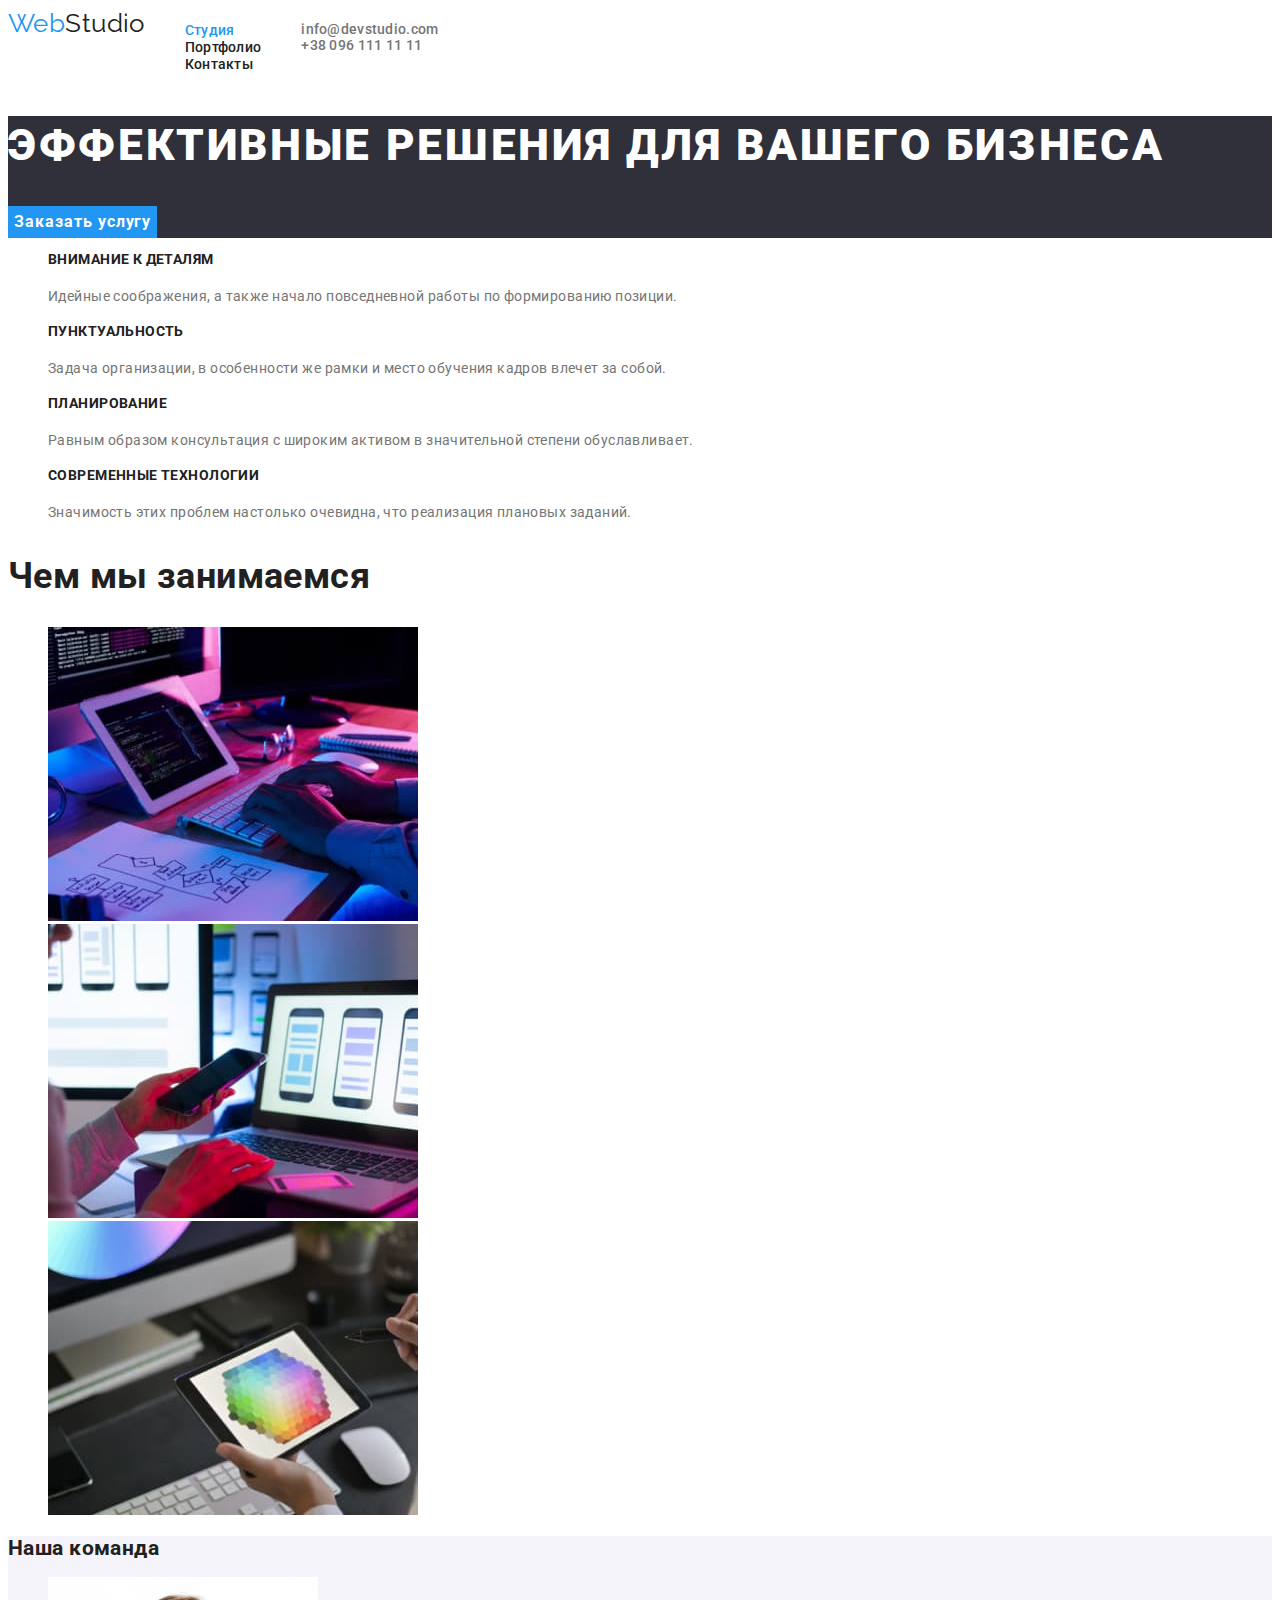
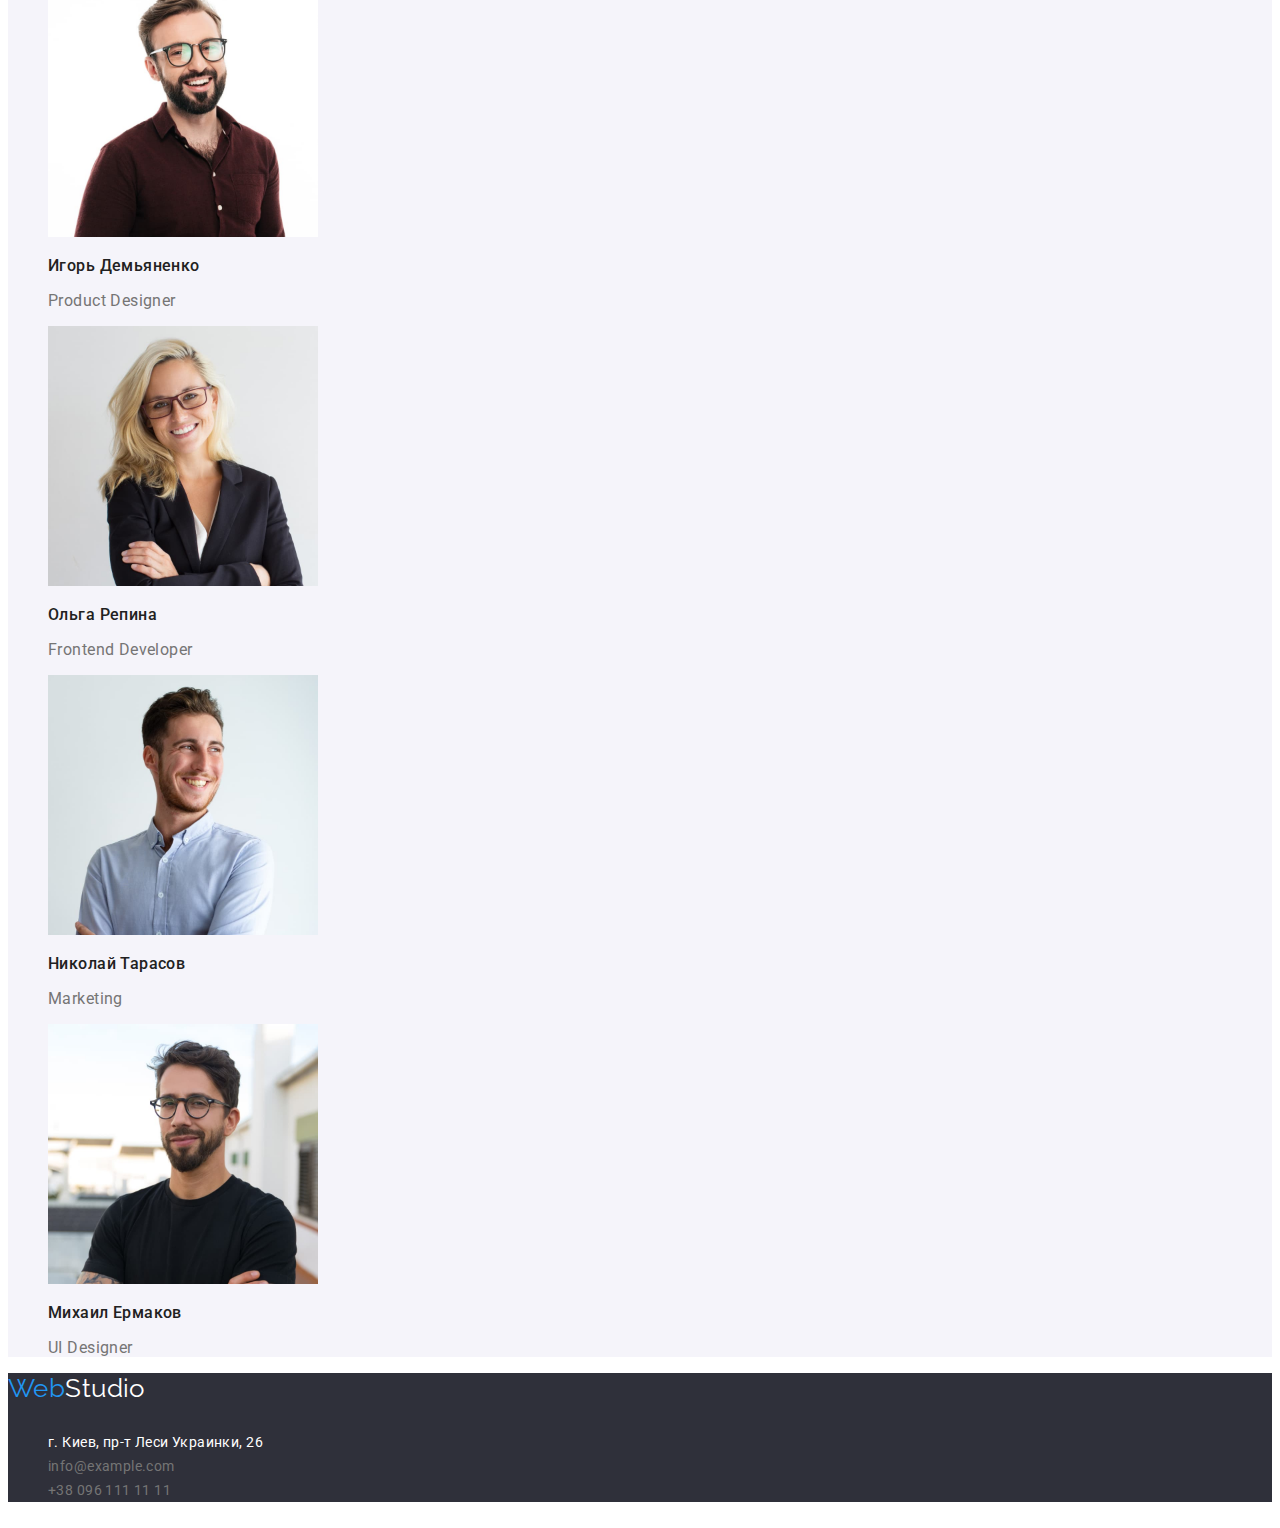
<file: index.html>
<!DOCTYPE html>
<html lang="ru">
<head>
    <meta charset="UTF-8">
    <meta http-equiv="X-UA-Compatible" content="IE=edge">
    <meta name="viewport" content="width=device-width, initial-scale=1.0">
    <title>Document</title>
    <link rel="stylesheet" href="https://cdnjs.cloudflare.com/ajax/libs/modern-normalize/1.1.0/modern-normalize.min.css"
        integrity="sha512-wpPYUAdjBVSE4KJnH1VR1HeZfpl1ub8YT/NKx4PuQ5NmX2tKuGu6U/JRp5y+Y8XG2tV+wKQpNHVUX03MfMFn9Q=="
        crossorigin="anonymous" referrerpolicy="no-referrer" />
    <link href="https://fonts.googleapis.com/css2?family=Raleway:wght@700&family=Roboto:wght@400;500;700;900&display=swap"
        rel="stylesheet">
<link rel="stylesheet" href="./css/styles.css">
    </head>
<body>
    <header class="header">
        <a href="./index.html" class="link site-logo"><span class="current">Web</span>Studio</a>
        <nav class="site-nav">
            <ul class="list nav-list">
                <li><a href="" class="links link nav-link current">Студия</a></li>
                <li><a href="./portfolio.html" class="links link nav-link">Портфолио</a></li>
                <li><a href="" class="links link nav-link">Контакты</a></li>
            </ul>
         </nav>
            <ul class="list">
                <li class="links nav-item"><a href="mailto:info@devstudio.com" class="link">info@devstudio.com</a></li>
                <li class="links nav-item"><a href="tel:+380961111111" class="link">+38 096 111 11 11</a></li>
            </ul>
    </header>
    <main>
        <section class="heroes-section">
            <h1 class="main-title-one">Эффективные решения для вашего бизнеса</h1>
            <button class="button heroe-button" type="button">Заказать услугу</button>
        </section>
        <section class="value">
            <ul class="value-list list">
                <li class="value-item">
                    <h3 class="value-title">Внимание к деталям</h3>
                    <p class="value-text">Идейные соображения, а также начало повседневной работы по формированию позиции.</p>
                </li>
                <li class="value-item">
                    <h3 class="value-title">Пунктуальность</h3>
                    <p class="value-text">Задача организации, в особенности же рамки и место обучения кадров влечет за собой.</p>
                </li>
                <li class="value-item">
                    <h3 class="value-title">Планирование</h3>
                    <p class="value-text">Равным образом консультация с широким активом в значительной степени обуславливает.</p>
                </li>
                <li class="value-item">
                    <h3 class="value-title">Современные технологии</h3>
                    <p class="value-text">Значимость этих проблем настолько очевидна, что реализация плановых заданий.</p>
                </li>
            </ul>
        </section>
        <section class="work">
            <h2 class="work-title">Чем мы занимаемся</h2>
            <ul class="work-list list">
                <li class="work-item"><img src="./images/img1.jpg" alt="работа на планшете" width="370" height="294"></li>
                <li class="work-item"><img src="./images/img2.jpg" alt="работа на ноутбуке" width="370" height="294"></li>
                <li class="work-item"><img src="./images/img3.jpg" alt="работа на айпад" width="370" height="294"></li>
            </ul>
        </section>
        <section class="team">
            <h2 class="team-title">Наша команда</h2>
            <ul class="team-list list">
                <li class="team-employee">
                    <img src="./images/photo1.jpg" alt="фото Игоря Демьяненко" width="270" height="260">
                    <h3 class="team-name">Игорь Демьяненко</h3>
                    <p class="team-position" lang="en">Product Designer</p>
                </li>
                <li class="team-employee">
                    <img src="./images/photo2.jpg" alt="фото Ольги Репиной" width="270" height="260">
                    <h3 class="team-name">Ольга Репина</h3>
                    <p class="team-position" lang="en">Frontend Developer</p>
                </li>
                <li class="team-employee">
                    <img src="./images/photo3.jpg" alt="фото Николая Тарасова" width="270" height="260">
                    <h3 class="team-name">Николай Тарасов</h3>
                    <p class="team-position" lang="en">Marketing</p>
                </li>
                <li class="team-employee"><img src="./images/photo4.jpg" alt="фото Михаила Ермакова" width="270" height="260">
                    <h3 class="team-name">Михаил Ермаков</h3>
                    <p class="team-position" lang="en">UI Designer</p>
                </li>
            </ul>
        </section>
    </main>
    <footer class="footer">
        <a href="./index.html" class="link footer-site-logo"><span class="current">Web</span>Studio</a>
        <address class="footer-address">
            <ul class="list footer-list">
                <li class="footer-item">
                    <a href="https://goo.gl/maps/vZYV77j8p4AJHVtT7" target="_blank" rel="noopener noreferrer" class="links link">
                        г. Киев, пр-т Леси Украинки, 26
                    </a>
                </li>
                <li class="footer-item-second">
                    <a href="mailto:info@example.com" class="links link">info@example.com</a>
                </li>
                <li class="footer-item-second">
                    <a href="tel:+380961111111" class="links link">+38 096 111 11 11</a>
                </li>
            </ul>
        </address>
    </footer>
   </body>
</html>
</file>
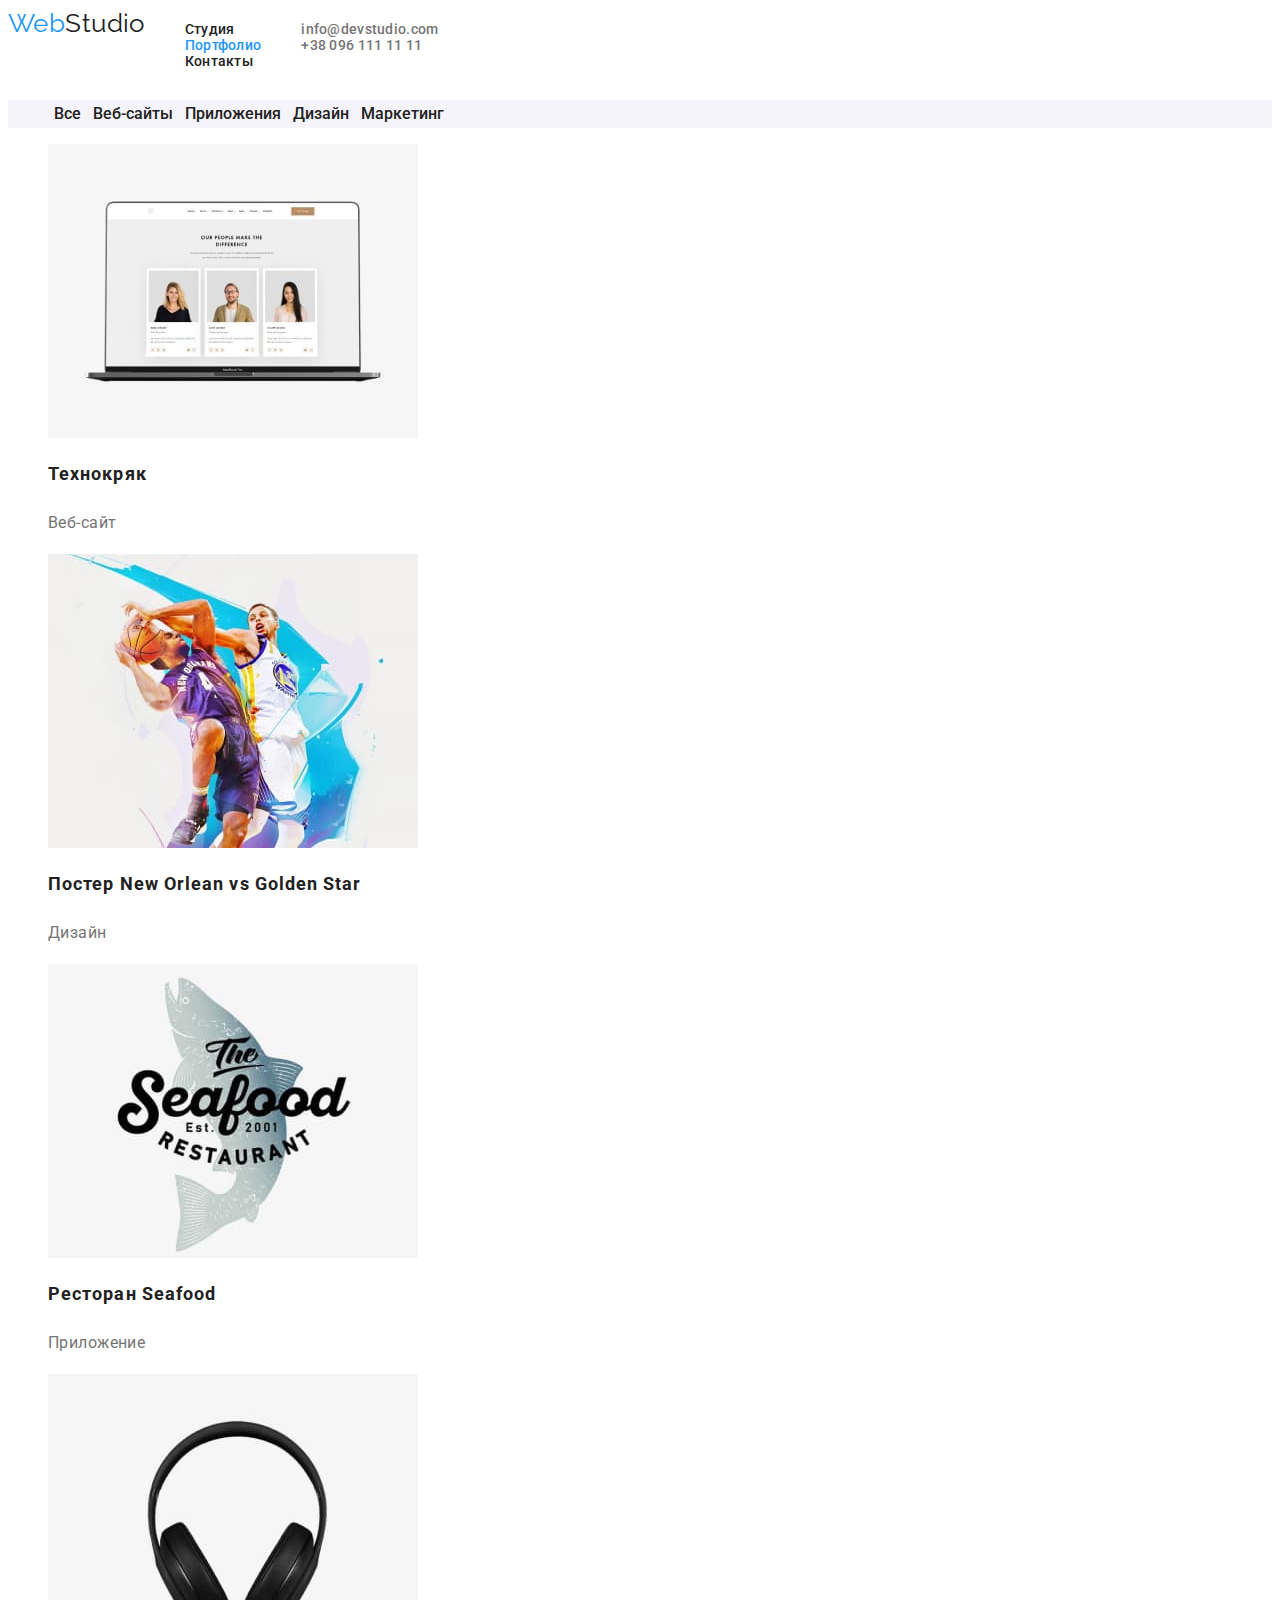
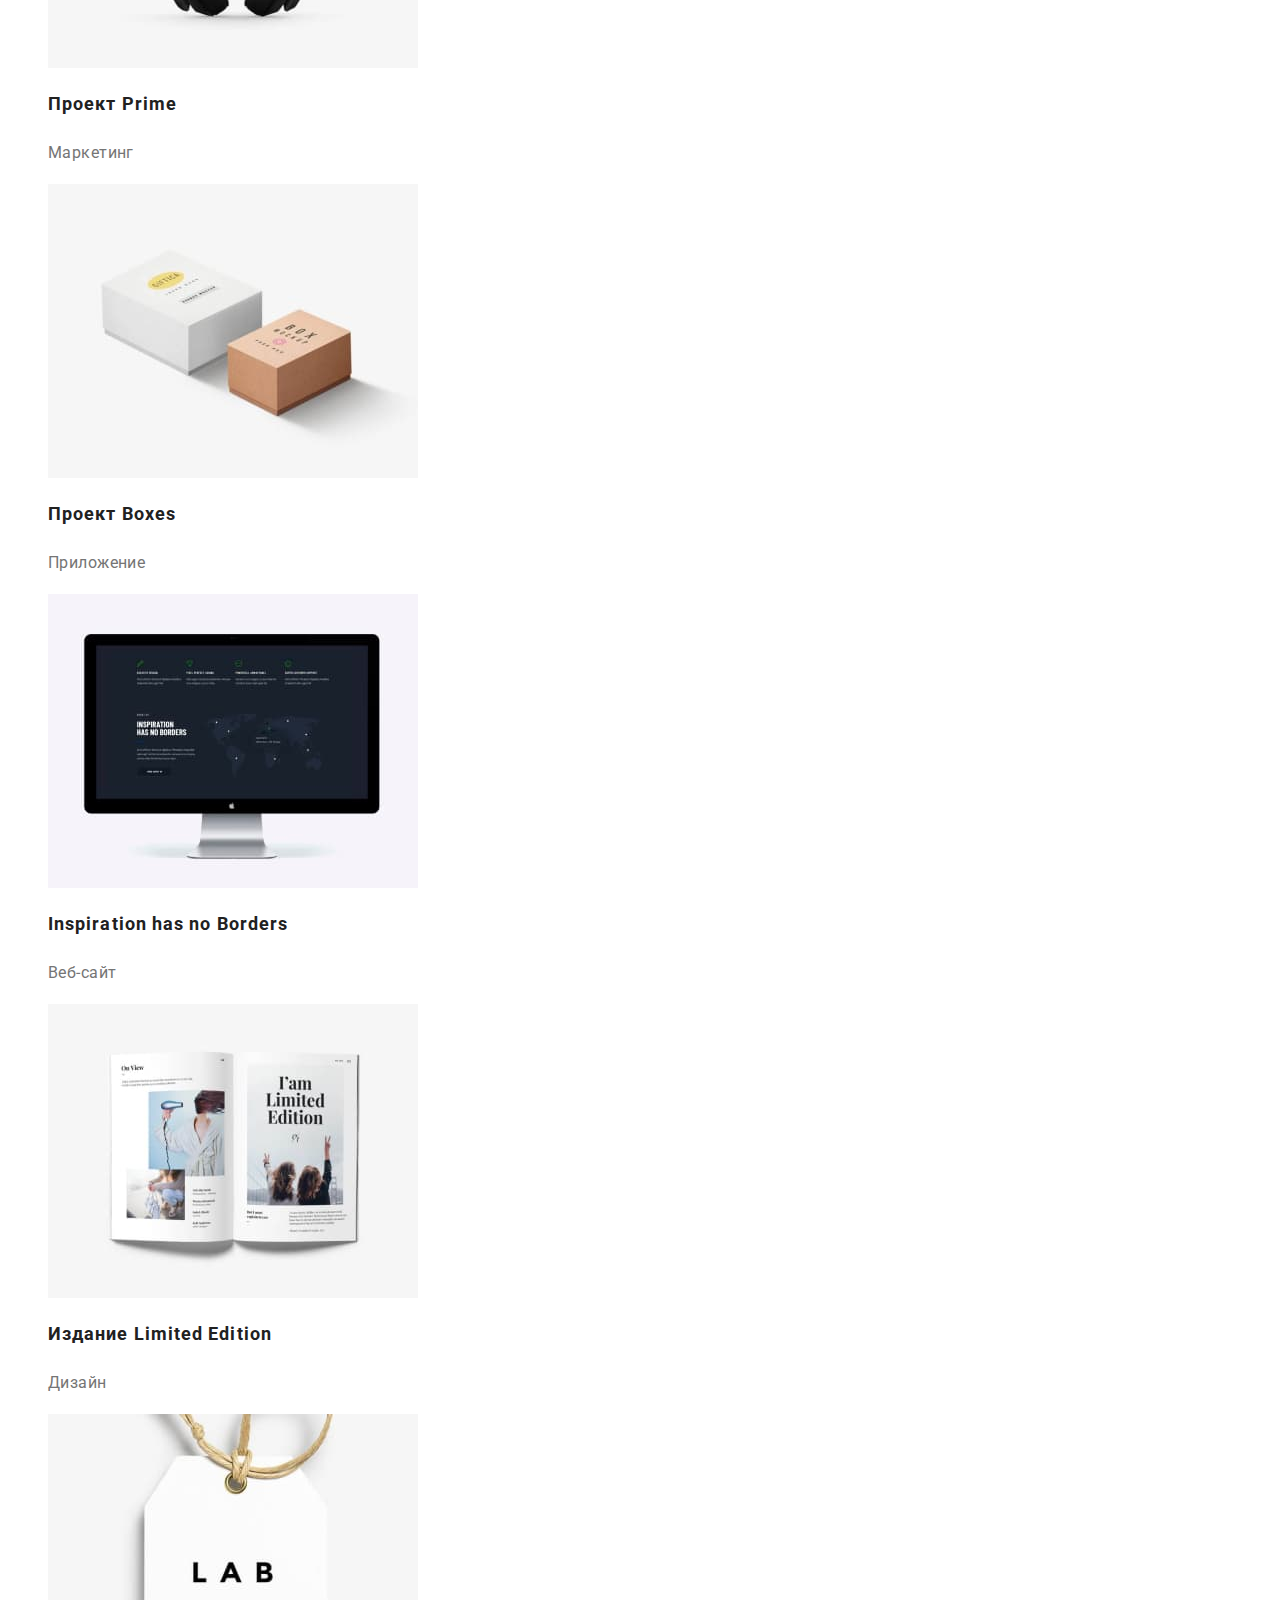
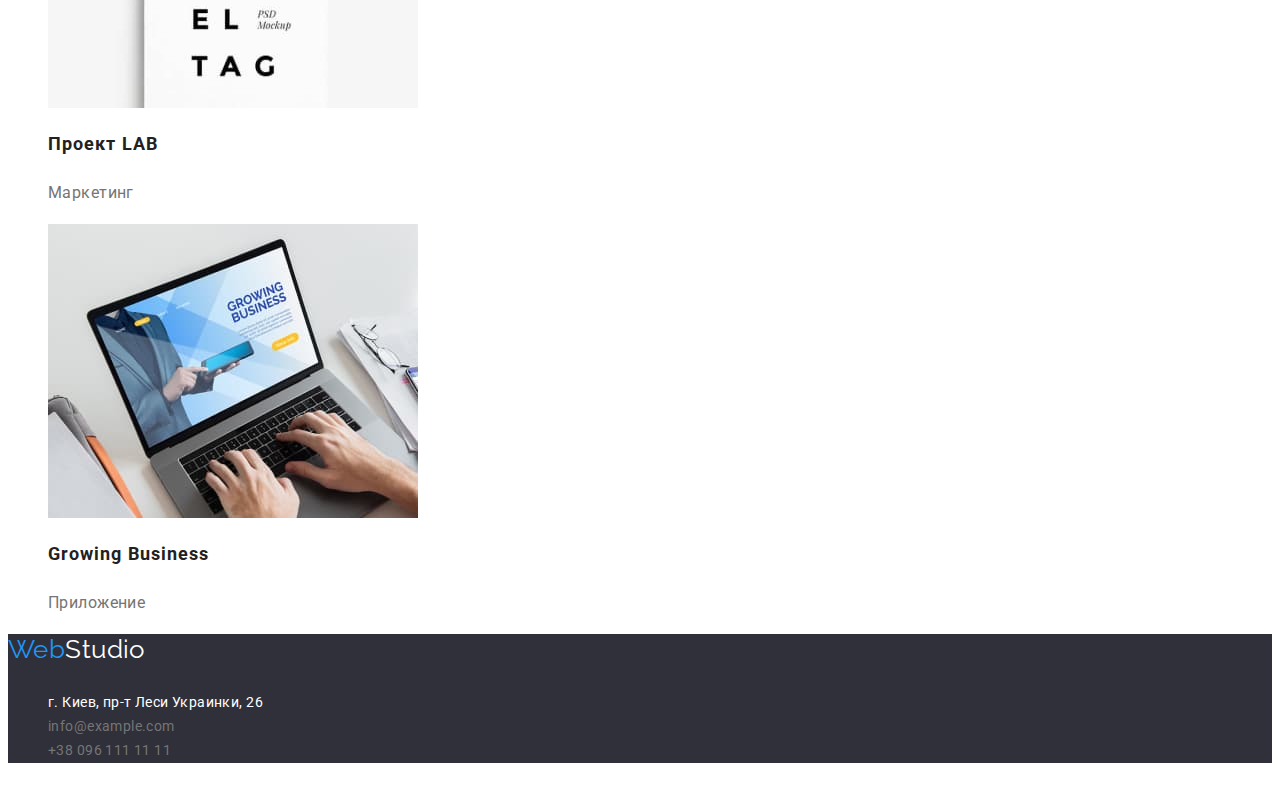
<file: portfolio.html>
<!DOCTYPE html>
<html lang="ru">
<head>
    <meta charset="UTF-8">
    <meta http-equiv="X-UA-Compatible" content="IE=edge">
    <meta name="viewport" content="width=device-width, initial-scale=1.0">
    <title>Portfolio</title>
    <link rel="stylesheet" href="https://cdnjs.cloudflare.com/ajax/libs/modern-normalize/1.1.0/modern-normalize.min.css"
        integrity="sha512-wpPYUAdjBVSE4KJnH1VR1HeZfpl1ub8YT/NKx4PuQ5NmX2tKuGu6U/JRp5y+Y8XG2tV+wKQpNHVUX03MfMFn9Q=="
        crossorigin="anonymous" referrerpolicy="no-referrer" />
    <link href="https://fonts.googleapis.com/css2?family=Raleway:wght@700&family=Roboto:wght@400;500;700;900&display=swap"
        rel="stylesheet">
    <link rel="stylesheet" href="./css/styles.css">
</head>
<body>
<header class="header">
    <a href="./index.html" class="link site-logo"><span class="current">Web</span>Studio</a>
    <nav class="site-nav">
        <ul class="list nav-list">
            <li class="nav-item"><a href="" class="links link nav-link">Студия</a></li>
            <li class="nav-item"><a href="" class="links link nav-link current">Портфолио</a></li>
            <li class="nav-item"><a href="" class="links link nav-link">Контакты</a></li>
        </ul>
    </nav>
    <ul class="list">
        <li class="links nav-item"><a href="mailto:info@devstudio.com" class="link">info@devstudio.com</a></li>
        <li class="links nav-item"><a href="tel:+380961111111" class="link">+38 096 111 11 11</a></li>
    </ul>
</header>
<main>
    <section class="portfolio">
        <h1 class="visually-hidden">Главный заголовок</h1>
<ul class="main-button list">
    <li><button class="button main-button" type="button">Все</button></li>
    <li><button class="button main-button" type="button">Веб-сайты</button></li>
    <li><button class="button main-button" type="button">Приложения</button></li>
    <li><button class="button main-button" type="button">Дизайн</button></li>
    <li><button class="button main-button" type="button">Маркетинг</button></li>
</ul>
<ul class="list main-list">
    <li>
        <a class="link" href="">
            <img src="./images/imgp1.jpg" alt="Сайт Технокряк" width="370">
            <h2 class="main-title">Технокряк</h2>
            <p class="main-description">Веб-сайт</p>
        </a>
    </li>
    <li>
        <a class="link" href="">
            <img src="./images/imgp2.jpg" alt="Постер двух команд НБА" width="370">
            <h2 class="main-title">Постер New Orlean vs Golden Star</h2>
            <p class="main-description">Дизайн</p>
        </a>
    </li>
    <li>
        <a class="link" href="">
            <img src="./images/imgp3.jpg" alt="Логотип ресторана" width="370">
            <h2 class="main-title">Ресторан Seafood</h2>
            <p class="main-description">Приложение</p>
        </a>
    </li>
    <li>
        <a class="link" href="">
            <img src="./images/imgp4.jpg" alt="Наушники" width="370">
            <h2 class="main-title">Проект Prime</h2>
            <p class="main-description">Маркетинг</p>
        </a>
    </li>
    <li>
        <a class="link" href="">
            <img src="./images/imgp5.jpg" alt="Две коробочки" width="370">
            <h2 class="main-title">Проект Boxes</h2>
            <p class="main-description">Приложение</p>
        </a>
    </li>
    <li>
        <a class="link" href="">
            <img src="./images/imgp6.jpg" alt="Монитор" width="370">
            <h2 class="main-title">Inspiration has no Borders</h2>
            <p class="main-description">Веб-сайт</p>
        </a>
    </li>
    <li>
        <a class="link" href="">
            <img src="./images/imgp7.jpg" alt="Журнал" width="370">
            <h2 class="main-title">Издание Limited Edition</h2>
            <p class="main-description">Дизайн</p>
        </a>
    </li>
    <li>
        <a class="link" href="">
            <img src="./images/imgp8.jpg" alt="Лейба" width="370">
            <h2 class="main-title">Проект LAB</h2>
            <p class="main-description">Маркетинг</p>
        </a>
    </li>
    <li>
        <a class="link" href="">
            <img src="./images/imgp9.jpg" alt="Ноутбук" width="370">
            <h2 class="main-title">Growing Business</h2>
            <p class="main-description">Приложение</p>
        </a>
    </li>
</ul>
</section>
</main>
    <footer class="footer">
        <a href="./index.html" class="link footer-site-logo"><span class="current">Web</span>Studio</a>
        <address class="footer-address">
            <ul class="list footer-list">
                <li class="footer-item">
                    <a href="https://goo.gl/maps/vZYV77j8p4AJHVtT7" target="_blank" rel="noopener noreferrer" class="links link"> г. Киев, пр-т
                    Леси Украинки, 26
                    </a>
                </li>
                <li class="footer-item-second">
                    <a href="mailto:info@example.com" class="links link">info@example.com</a>
                </li>
                <li class="footer-item-second">
                    <a href="tel:+380961111111" class="links link">+38 096 111 11 11</a>
                </li>
            </ul>
        </address>
    </footer>
</body>
</html>
</file>
<file: css/styles.css>
:root {
--main-font-family: 'Roboto', sans-serif;
--main-dark-color: #212121;
--main-light-color: #fff;
--current-color: #2196F3;
--main-color: #757575;
--background-button-color: #F5F4FA;
--background-main-color: #E5E5E5;
--background-footer-color: #2F303A;
}

body {
font-family: var(--main-font-family);
color: var(--main-dark-color);
background-color: var(--main-light-color);
font-size: 14px;
letter-spacing: 0.03em;
} 

.link {
text-decoration: none;
color: inherit;
}

.button {
border: none;
background-color: transparent;
cursor: pointer;
font-family: inherit;
color: inherit
}

.list {
list-style: none;
}

.section {
 background-color: var(--background-main-color);
}

.section-title {
font-weight: 700;
font-size: 18px;
line-height: 1.71;
color: var(--background-main-color);
}



.visually-hidden {
position: absolute;
width: 1px;
height: 1px;
margin: -1px;
border: 0;
padding: 0;
white-space: nowrap;
clip-path: inset(100%);
clip: rect(0 0 0 0);
overflow: hidden;
}
/* Header */
.header {
font-family: var(--main-font-family);
background-color: var(--main-light-color);
display: flex;  }

.site-logo {
font-family: 'Raleway';
font-weight: 400;
font-size: 26px;
line-height: 1.2;
color: var(--main-dark-color);
}
.nav-link {
font-style: normal;
font-weight: 500;
font-size: 14px;
line-height: 1.14;
letter-spacing: 0.02em;
color: var(--main-dark-color);
}
.nav-item {
font-style: normal;
font-weight: 500;
font-size: 14px;
line-height: 1.14;
letter-spacing: 0.02em;
color: var(--main-color);
}

.links:hover:hover,
.links:focus:focus {
color: var(--current-color);
}

.current {
color: var(--current-color);
}
/* main 2 страница */

.main-button {
font-family: inherit;
background-color: var(--background-button-color);
color: var(--main-dark-color);
font-weight: 500;
font-size: 16px;
line-height: 1.63;
font-style: medium;
display: flex;
letter-spacing: 3%;
}

.main-title {
font-style: normal;
font-weight: 700;
font-size: 18px;
line-height: 2.0;
letter-spacing: 0.06em;
text-decoration: none;
}

.main-description {
font-style: normal;
font-weight: 400;
font-size: 16px;
line-height: 1.88;
color: var(--main-color);
text-decoration: none;
}

.button:hover,
.button:focus {
background-color: var(--current-color);
color: var(--main-light-color);
}

/* main 1 страница */
.body-first {
font-family: var(--main-font-family);
} 
.heroes-section {
background-color: var(--background-footer-color);
}
.main-title-one {
color: var(--main-light-color);
font-style: normal;
font-size: 44px;
line-height: 1.36;
font-weight: 900;
display: flex;
text-align: center;
letter-spacing: 0.06em;
text-transform: uppercase;
}
.heroe-button {
font-family: var(--main-font-family);
font-style: normal;
background-color: var(--current-color);
color: var(--main-light-color);
font-weight: 700;
font-size: 16px;
line-height: 1.88;
display: flex;
align-items: center;
text-align: center;
letter-spacing: 0.06em;
}

.heroe-button:hover,
.heroe-button:focus {
    background-color: var(--main-color);
}
.value-title {
font-style: normal;
font-weight: 700;
font-size: 14px;
line-height: 1.14;
text-transform: uppercase;
}
.value-text {
font-weight: 400;
font-size: 14px;
line-height: 2.0;
color: var(--main-color);
font-style: normal;
}
.work-title {
font-size: 36px;
line-height: 1.17;
}
.team {
background-color: var(--background-button-color);
}
.team-name {
font-weight: 500;
font-size: 16px;
line-height: 1.19;
font-style: normal;
}
.team-position {
font-weight: 400;
font-size: 16px;
line-height: 1.19;
font-style: normal;
color: var(--main-color);
}
/* footer */
.footer {
font-family: 'Raleway';
font-style: Bold;
font-weight: 700;
font-size: 26px;
line-height: 1.190;
color: var(--main-dark-color);
text-decoration: none;
background-color: var(--background-footer-color);
}

.footer-site-logo {
font-family: 'Raleway';
font-weight: 400;
font-size: 26px;
line-height: 1.2;
color: var(--main-light-color);
}

.footer-item {
font-family: var(--main-font-family);
font-style: normal;
font-weight: 400;
font-size: 14px;
line-height: 1.71;
color: var(--main-light-color);
}

.footer-item-second {
font-family: var(--main-font-family);
font-style: normal;
font-weight: 400;
font-size: 14px;
line-height: 1.71;
color: var(--main-color);
}
</file>
